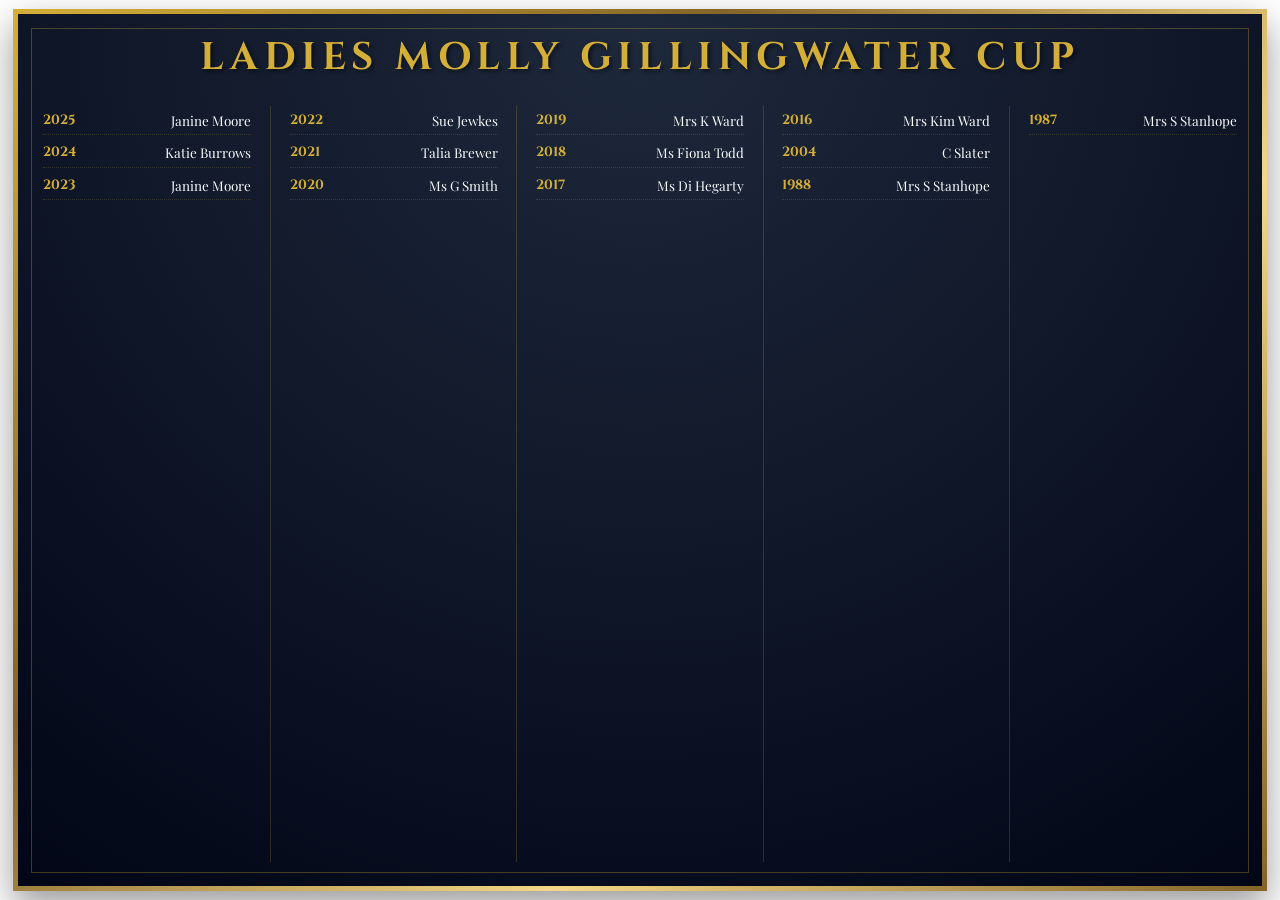
<file: worpress_images/ladies_molly_gillingwater_cup.html>
<!DOCTYPE html>
<html lang="en">
<head>
<meta charset="UTF-8">
<meta name="viewport" content="width=device-width, initial-scale=1.0">
<title>LADIES MOLLY GILLINGWATER CUP</title>
<style>
  @import url('https://fonts.googleapis.com/css2?family=Cinzel:wght@600;700&family=Playfair+Display:wght@400;600&display=swap');

  body {
    margin: 0;
    padding: 0;
    background-color: #ffffff; /* Template's white space background */
  }

  .signage-wrapper {
    width: 100vw;
    height: 100vh;
    box-sizing: border-box;
    padding: 1vh 1vw;
    background-color: transparent;
  }

  .signage-plaque {
    background: #0f172a;
    background-image: radial-gradient(circle at top center, #1e293b 0%, #020617 100%);
    border: 0.6vh solid #856527;
    border-image: linear-gradient(135deg, #d4af37, #856527, #f3d686, #856527) 1;
    
    width: 100%;
    height: 100%;
    min-height: 94vh;
    
    padding: 2vh 2vw 3vh 2vw; 
    box-sizing: border-box;
    position: relative;
    box-shadow: 0 15px 35px rgba(0, 0, 0, 0.4);
    font-family: 'Playfair Display', serif;
  }

  .signage-plaque::before {
    content: "";
    position: absolute;
    top: 1.5vh; left: 1.5vh; right: 1.5vh; bottom: 1.5vh;
    border: 1px solid rgba(212, 175, 55, 0.3);
    pointer-events: none;
  }

  /* --- HEADER STYLING --- */
  .hb-header {
    text-align: center;
    margin-bottom: 2.5vh; 
    position: relative;
    z-index: 2;
  }

  .hb-title {
    font-family: 'Cinzel', serif;
    color: #d4af37;
    font-size: 3vw; 
    margin: 0 0 0.5vh 0;
    text-transform: uppercase;
    letter-spacing: 0.15em;
    font-weight: 700;
    text-shadow: 2px 2px 4px rgba(0,0,0,0.6);
  }

  /* --- VERTICAL COLUMN LAYOUT --- */
  .hb-grid {
    column-count: 5;
    column-gap: 3vw;
    column-rule: 1px solid rgba(212, 175, 55, 0.2);
    
    position: relative;
    z-index: 2;
    width: 100%;
    
    /* STRICT ROW LIMIT: 
       84vh perfectly fits 24 rows at 3.5vh per row (3.2vh height + 0.3vh margin). 
       Capacity is 5 columns x 24 rows = 120 slots. */
    height: 84vh; 
    overflow: hidden; 
  }

  .hb-row {
    display: flex;
    justify-content: space-between;
    align-items: center;
    
    /* Strict sizing to maintain the 24 row math */
    height: 3.2vh; 
    margin-bottom: 0.3vh;
    border-bottom: 1px dotted rgba(212, 175, 55, 0.2);
    
    break-inside: avoid;
    page-break-inside: avoid;
  }

  .hb-year {
    color: #d4af37;
    font-weight: 700;
    font-family: 'Cinzel', serif;
    font-size: 1.05vw; 
  }

  .hb-name {
    color: #f8fafc;
    font-weight: 400;
    font-size: 1.05vw; 
    text-align: right;
    white-space: nowrap;
    overflow: hidden;
    text-overflow: ellipsis;
    padding-left: 0.5vw;
  }
</style>
</head>
<body>

<div class="signage-wrapper">
  <div class="signage-plaque">
    <div class="hb-header">
      <h1 class="hb-title">LADIES MOLLY GILLINGWATER CUP</h1>
    </div>
    <div class="hb-grid">
          <div class="hb-row">
            <span class="hb-year">2025</span>
            <span class="hb-name">Janine Moore</span>
          </div>
          <div class="hb-row">
            <span class="hb-year">2024</span>
            <span class="hb-name">Katie Burrows</span>
          </div>
          <div class="hb-row">
            <span class="hb-year">2023</span>
            <span class="hb-name">Janine Moore</span>
          </div>
          <div class="hb-row">
            <span class="hb-year">2022</span>
            <span class="hb-name">Sue Jewkes</span>
          </div>
          <div class="hb-row">
            <span class="hb-year">2021</span>
            <span class="hb-name">Talia Brewer</span>
          </div>
          <div class="hb-row">
            <span class="hb-year">2020</span>
            <span class="hb-name">Ms G Smith</span>
          </div>
          <div class="hb-row">
            <span class="hb-year">2019</span>
            <span class="hb-name">Mrs K Ward</span>
          </div>
          <div class="hb-row">
            <span class="hb-year">2018</span>
            <span class="hb-name">Ms Fiona Todd</span>
          </div>
          <div class="hb-row">
            <span class="hb-year">2017</span>
            <span class="hb-name">Ms Di Hegarty</span>
          </div>
          <div class="hb-row">
            <span class="hb-year">2016</span>
            <span class="hb-name">Mrs Kim Ward</span>
          </div>
          <div class="hb-row">
            <span class="hb-year">2004</span>
            <span class="hb-name">C Slater</span>
          </div>
          <div class="hb-row">
            <span class="hb-year">1988</span>
            <span class="hb-name">Mrs S Stanhope</span>
          </div>
          <div class="hb-row">
            <span class="hb-year">1987</span>
            <span class="hb-name">Mrs S Stanhope</span>
          </div>
    </div>
  </div>
</div>

</body>
</html>
</file>
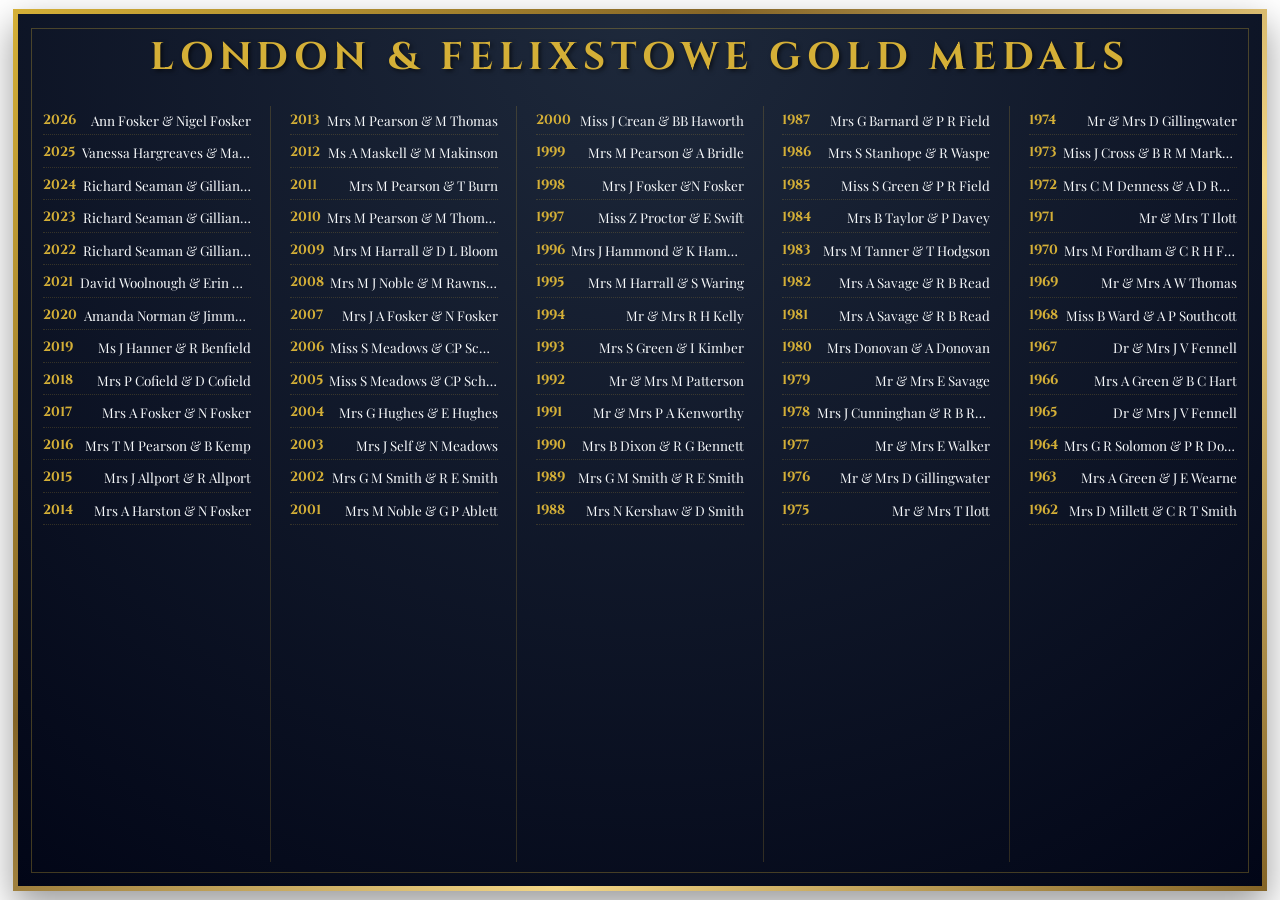
<file: worpress_images/london_felixstowe_gold_medals.html>
<!DOCTYPE html>
<html lang="en">
<head>
<meta charset="UTF-8">
<meta name="viewport" content="width=device-width, initial-scale=1.0">
<title>LONDON & FELIXSTOWE GOLD MEDALS</title>
<style>
  @import url('https://fonts.googleapis.com/css2?family=Cinzel:wght@600;700&family=Playfair+Display:wght@400;600&display=swap');

  body {
    margin: 0;
    padding: 0;
    background-color: #ffffff; /* Template's white space background */
  }

  .signage-wrapper {
    width: 100vw;
    height: 100vh;
    box-sizing: border-box;
    padding: 1vh 1vw;
    background-color: transparent;
  }

  .signage-plaque {
    background: #0f172a;
    background-image: radial-gradient(circle at top center, #1e293b 0%, #020617 100%);
    border: 0.6vh solid #856527;
    border-image: linear-gradient(135deg, #d4af37, #856527, #f3d686, #856527) 1;
    
    width: 100%;
    height: 100%;
    min-height: 94vh;
    
    padding: 2vh 2vw 3vh 2vw; 
    box-sizing: border-box;
    position: relative;
    box-shadow: 0 15px 35px rgba(0, 0, 0, 0.4);
    font-family: 'Playfair Display', serif;
  }

  .signage-plaque::before {
    content: "";
    position: absolute;
    top: 1.5vh; left: 1.5vh; right: 1.5vh; bottom: 1.5vh;
    border: 1px solid rgba(212, 175, 55, 0.3);
    pointer-events: none;
  }

  /* --- HEADER STYLING --- */
  .hb-header {
    text-align: center;
    margin-bottom: 2.5vh; 
    position: relative;
    z-index: 2;
  }

  .hb-title {
    font-family: 'Cinzel', serif;
    color: #d4af37;
    font-size: 3vw; 
    margin: 0 0 0.5vh 0;
    text-transform: uppercase;
    letter-spacing: 0.15em;
    font-weight: 700;
    text-shadow: 2px 2px 4px rgba(0,0,0,0.6);
  }

  /* --- VERTICAL COLUMN LAYOUT --- */
  .hb-grid {
    column-count: 5;
    column-gap: 3vw;
    column-rule: 1px solid rgba(212, 175, 55, 0.2);
    
    position: relative;
    z-index: 2;
    width: 100%;
    
    /* STRICT ROW LIMIT: 
       84vh perfectly fits 24 rows at 3.5vh per row (3.2vh height + 0.3vh margin). 
       Capacity is 5 columns x 24 rows = 120 slots. */
    height: 84vh; 
    overflow: hidden; 
  }

  .hb-row {
    display: flex;
    justify-content: space-between;
    align-items: center;
    
    /* Strict sizing to maintain the 24 row math */
    height: 3.2vh; 
    margin-bottom: 0.3vh;
    border-bottom: 1px dotted rgba(212, 175, 55, 0.2);
    
    break-inside: avoid;
    page-break-inside: avoid;
  }

  .hb-year {
    color: #d4af37;
    font-weight: 700;
    font-family: 'Cinzel', serif;
    font-size: 1.05vw; 
  }

  .hb-name {
    color: #f8fafc;
    font-weight: 400;
    font-size: 1.05vw; 
    text-align: right;
    white-space: nowrap;
    overflow: hidden;
    text-overflow: ellipsis;
    padding-left: 0.5vw;
  }
</style>
</head>
<body>

<div class="signage-wrapper">
  <div class="signage-plaque">
    <div class="hb-header">
      <h1 class="hb-title">LONDON & FELIXSTOWE GOLD MEDALS</h1>
    </div>
    <div class="hb-grid">
          <div class="hb-row">
            <span class="hb-year">2026</span>
            <span class="hb-name">Ann Fosker & Nigel Fosker</span>
          </div>
          <div class="hb-row">
            <span class="hb-year">2025</span>
            <span class="hb-name">Vanessa Hargreaves & Mark Herron</span>
          </div>
          <div class="hb-row">
            <span class="hb-year">2024</span>
            <span class="hb-name">Richard Seaman & Gillian Smith</span>
          </div>
          <div class="hb-row">
            <span class="hb-year">2023</span>
            <span class="hb-name">Richard Seaman & Gillian Smith</span>
          </div>
          <div class="hb-row">
            <span class="hb-year">2022</span>
            <span class="hb-name">Richard Seaman & Gillian Smith</span>
          </div>
          <div class="hb-row">
            <span class="hb-year">2021</span>
            <span class="hb-name">David Woolnough & Erin Woolnough</span>
          </div>
          <div class="hb-row">
            <span class="hb-year">2020</span>
            <span class="hb-name">Amanda Norman & Jimmy Price</span>
          </div>
          <div class="hb-row">
            <span class="hb-year">2019</span>
            <span class="hb-name">Ms J Hanner & R Benfield</span>
          </div>
          <div class="hb-row">
            <span class="hb-year">2018</span>
            <span class="hb-name">Mrs P Cofield & D Cofield</span>
          </div>
          <div class="hb-row">
            <span class="hb-year">2017</span>
            <span class="hb-name">Mrs A Fosker & N Fosker</span>
          </div>
          <div class="hb-row">
            <span class="hb-year">2016</span>
            <span class="hb-name">Mrs T M Pearson & B Kemp</span>
          </div>
          <div class="hb-row">
            <span class="hb-year">2015</span>
            <span class="hb-name">Mrs J Allport & R Allport</span>
          </div>
          <div class="hb-row">
            <span class="hb-year">2014</span>
            <span class="hb-name">Mrs A Harston & N Fosker</span>
          </div>
          <div class="hb-row">
            <span class="hb-year">2013</span>
            <span class="hb-name">Mrs M Pearson & M Thomas</span>
          </div>
          <div class="hb-row">
            <span class="hb-year">2012</span>
            <span class="hb-name">Ms A Maskell & M Makinson</span>
          </div>
          <div class="hb-row">
            <span class="hb-year">2011</span>
            <span class="hb-name">Mrs M Pearson & T Burn</span>
          </div>
          <div class="hb-row">
            <span class="hb-year">2010</span>
            <span class="hb-name">Mrs M Pearson & M Thomas</span>
          </div>
          <div class="hb-row">
            <span class="hb-year">2009</span>
            <span class="hb-name">Mrs M Harrall & D L Bloom</span>
          </div>
          <div class="hb-row">
            <span class="hb-year">2008</span>
            <span class="hb-name">Mrs M J Noble & M Rawnsley</span>
          </div>
          <div class="hb-row">
            <span class="hb-year">2007</span>
            <span class="hb-name">Mrs J A Fosker & N Fosker</span>
          </div>
          <div class="hb-row">
            <span class="hb-year">2006</span>
            <span class="hb-name">Miss S Meadows & CP Schwer</span>
          </div>
          <div class="hb-row">
            <span class="hb-year">2005</span>
            <span class="hb-name">Miss S Meadows & CP Schwer</span>
          </div>
          <div class="hb-row">
            <span class="hb-year">2004</span>
            <span class="hb-name">Mrs G Hughes & E Hughes</span>
          </div>
          <div class="hb-row">
            <span class="hb-year">2003</span>
            <span class="hb-name">Mrs J Self & N Meadows</span>
          </div>
          <div class="hb-row">
            <span class="hb-year">2002</span>
            <span class="hb-name">Mrs G M Smith & R E Smith</span>
          </div>
          <div class="hb-row">
            <span class="hb-year">2001</span>
            <span class="hb-name">Mrs M Noble & G P Ablett</span>
          </div>
          <div class="hb-row">
            <span class="hb-year">2000</span>
            <span class="hb-name">Miss J Crean & BB Haworth</span>
          </div>
          <div class="hb-row">
            <span class="hb-year">1999</span>
            <span class="hb-name">Mrs M Pearson & A Bridle</span>
          </div>
          <div class="hb-row">
            <span class="hb-year">1998</span>
            <span class="hb-name">Mrs J Fosker &N Fosker</span>
          </div>
          <div class="hb-row">
            <span class="hb-year">1997</span>
            <span class="hb-name">Miss Z Proctor & E Swift</span>
          </div>
          <div class="hb-row">
            <span class="hb-year">1996</span>
            <span class="hb-name">Mrs J Hammond & K Hammond</span>
          </div>
          <div class="hb-row">
            <span class="hb-year">1995</span>
            <span class="hb-name">Mrs M Harrall & S Waring</span>
          </div>
          <div class="hb-row">
            <span class="hb-year">1994</span>
            <span class="hb-name">Mr & Mrs R H Kelly</span>
          </div>
          <div class="hb-row">
            <span class="hb-year">1993</span>
            <span class="hb-name">Mrs S Green & I Kimber</span>
          </div>
          <div class="hb-row">
            <span class="hb-year">1992</span>
            <span class="hb-name">Mr & Mrs M Patterson</span>
          </div>
          <div class="hb-row">
            <span class="hb-year">1991</span>
            <span class="hb-name">Mr & Mrs P A Kenworthy</span>
          </div>
          <div class="hb-row">
            <span class="hb-year">1990</span>
            <span class="hb-name">Mrs B Dixon & R G Bennett</span>
          </div>
          <div class="hb-row">
            <span class="hb-year">1989</span>
            <span class="hb-name">Mrs G M Smith & R E Smith</span>
          </div>
          <div class="hb-row">
            <span class="hb-year">1988</span>
            <span class="hb-name">Mrs N Kershaw & D Smith</span>
          </div>
          <div class="hb-row">
            <span class="hb-year">1987</span>
            <span class="hb-name">Mrs G Barnard & P R Field</span>
          </div>
          <div class="hb-row">
            <span class="hb-year">1986</span>
            <span class="hb-name">Mrs S Stanhope & R Waspe</span>
          </div>
          <div class="hb-row">
            <span class="hb-year">1985</span>
            <span class="hb-name">Miss S Green & P R Field</span>
          </div>
          <div class="hb-row">
            <span class="hb-year">1984</span>
            <span class="hb-name">Mrs B Taylor & P Davey</span>
          </div>
          <div class="hb-row">
            <span class="hb-year">1983</span>
            <span class="hb-name">Mrs M Tanner & T Hodgson</span>
          </div>
          <div class="hb-row">
            <span class="hb-year">1982</span>
            <span class="hb-name">Mrs A Savage & R B Read</span>
          </div>
          <div class="hb-row">
            <span class="hb-year">1981</span>
            <span class="hb-name">Mrs A Savage & R B Read</span>
          </div>
          <div class="hb-row">
            <span class="hb-year">1980</span>
            <span class="hb-name">Mrs Donovan & A Donovan</span>
          </div>
          <div class="hb-row">
            <span class="hb-year">1979</span>
            <span class="hb-name">Mr & Mrs E Savage</span>
          </div>
          <div class="hb-row">
            <span class="hb-year">1978</span>
            <span class="hb-name">Mrs J Cunninghan & R B Read</span>
          </div>
          <div class="hb-row">
            <span class="hb-year">1977</span>
            <span class="hb-name">Mr & Mrs E Walker</span>
          </div>
          <div class="hb-row">
            <span class="hb-year">1976</span>
            <span class="hb-name">Mr & Mrs D Gillingwater</span>
          </div>
          <div class="hb-row">
            <span class="hb-year">1975</span>
            <span class="hb-name">Mr & Mrs T Ilott</span>
          </div>
          <div class="hb-row">
            <span class="hb-year">1974</span>
            <span class="hb-name">Mr & Mrs D Gillingwater</span>
          </div>
          <div class="hb-row">
            <span class="hb-year">1973</span>
            <span class="hb-name">Miss J Cross & B R M Markham</span>
          </div>
          <div class="hb-row">
            <span class="hb-year">1972</span>
            <span class="hb-name">Mrs C M Denness & A D Rosser</span>
          </div>
          <div class="hb-row">
            <span class="hb-year">1971</span>
            <span class="hb-name">Mr & Mrs T Ilott</span>
          </div>
          <div class="hb-row">
            <span class="hb-year">1970</span>
            <span class="hb-name">Mrs M Fordham & C R H Farmer</span>
          </div>
          <div class="hb-row">
            <span class="hb-year">1969</span>
            <span class="hb-name">Mr & Mrs A W Thomas</span>
          </div>
          <div class="hb-row">
            <span class="hb-year">1968</span>
            <span class="hb-name">Miss B Ward & A P Southcott</span>
          </div>
          <div class="hb-row">
            <span class="hb-year">1967</span>
            <span class="hb-name">Dr & Mrs J V Fennell</span>
          </div>
          <div class="hb-row">
            <span class="hb-year">1966</span>
            <span class="hb-name">Mrs A Green & B C Hart</span>
          </div>
          <div class="hb-row">
            <span class="hb-year">1965</span>
            <span class="hb-name">Dr & Mrs J V Fennell</span>
          </div>
          <div class="hb-row">
            <span class="hb-year">1964</span>
            <span class="hb-name">Mrs G R Solomon & P R Downing</span>
          </div>
          <div class="hb-row">
            <span class="hb-year">1963</span>
            <span class="hb-name">Mrs A Green & J E Wearne</span>
          </div>
          <div class="hb-row">
            <span class="hb-year">1962</span>
            <span class="hb-name">Mrs D Millett & C R T Smith</span>
          </div>
    </div>
  </div>
</div>

</body>
</html>
</file>
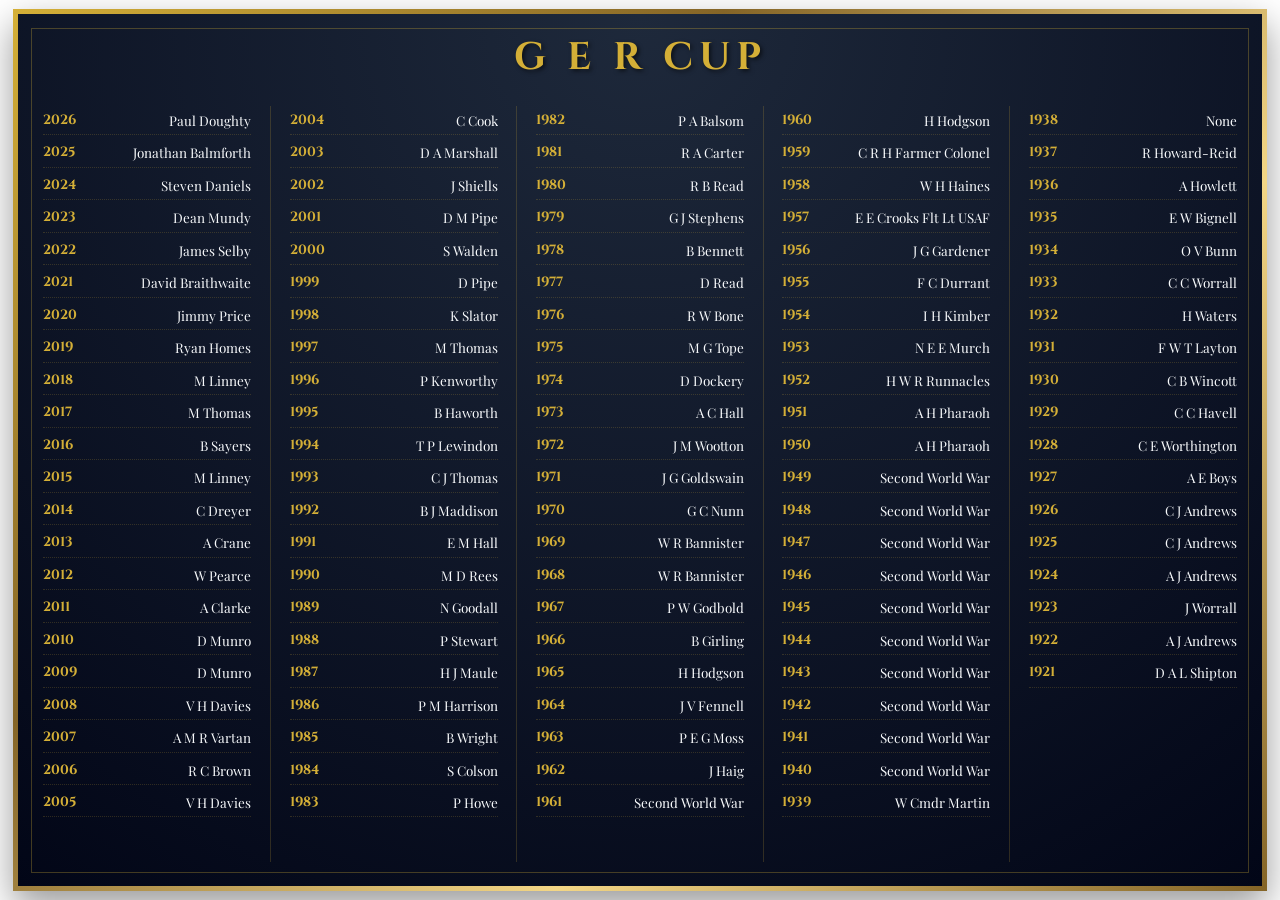
<file: worpress_images/output/g_e_r_cup.html>
<!DOCTYPE html>
<html lang="en">
<head>
<meta charset="UTF-8">
<meta name="viewport" content="width=device-width, initial-scale=1.0">
<title>G E R CUP</title>
<style>
  @import url('https://fonts.googleapis.com/css2?family=Cinzel:wght@600;700&family=Playfair+Display:wght@400;600&display=swap');

  body {
    margin: 0;
    padding: 0;
    background-color: #ffffff; /* Template's white space background */
  }

  .signage-wrapper {
    width: 100vw;
    height: 100vh;
    box-sizing: border-box;
    padding: 1vh 1vw;
    background-color: transparent;
  }

  .signage-plaque {
    background: #0f172a;
    background-image: radial-gradient(circle at top center, #1e293b 0%, #020617 100%);
    border: 0.6vh solid #856527;
    border-image: linear-gradient(135deg, #d4af37, #856527, #f3d686, #856527) 1;
    
    width: 100%;
    height: 100%;
    min-height: 94vh;
    
    padding: 2vh 2vw 3vh 2vw; 
    box-sizing: border-box;
    position: relative;
    box-shadow: 0 15px 35px rgba(0, 0, 0, 0.4);
    font-family: 'Playfair Display', serif;
  }

  .signage-plaque::before {
    content: "";
    position: absolute;
    top: 1.5vh; left: 1.5vh; right: 1.5vh; bottom: 1.5vh;
    border: 1px solid rgba(212, 175, 55, 0.3);
    pointer-events: none;
  }

  /* --- HEADER STYLING --- */
  .hb-header {
    text-align: center;
    margin-bottom: 2.5vh; 
    position: relative;
    z-index: 2;
  }

  .hb-title {
    font-family: 'Cinzel', serif;
    color: #d4af37;
    font-size: 3vw; 
    margin: 0 0 0.5vh 0;
    text-transform: uppercase;
    letter-spacing: 0.15em;
    font-weight: 700;
    text-shadow: 2px 2px 4px rgba(0,0,0,0.6);
  }

  /* --- VERTICAL COLUMN LAYOUT --- */
  .hb-grid {
    column-count: 5;
    column-gap: 3vw;
    column-rule: 1px solid rgba(212, 175, 55, 0.2);
    
    position: relative;
    z-index: 2;
    width: 100%;
    
    /* STRICT ROW LIMIT: 
       84vh perfectly fits 24 rows at 3.5vh per row (3.2vh height + 0.3vh margin). 
       Capacity is 5 columns x 24 rows = 120 slots. */
    height: 84vh; 
    overflow: hidden; 
  }

  .hb-row {
    display: flex;
    justify-content: space-between;
    align-items: center;
    
    /* Strict sizing to maintain the 24 row math */
    height: 3.2vh; 
    margin-bottom: 0.3vh;
    border-bottom: 1px dotted rgba(212, 175, 55, 0.2);
    
    break-inside: avoid;
    page-break-inside: avoid;
  }

  .hb-year {
    color: #d4af37;
    font-weight: 700;
    font-family: 'Cinzel', serif;
    font-size: 1.05vw; 
  }

  .hb-name {
    color: #f8fafc;
    font-weight: 400;
    font-size: 1.05vw; 
    text-align: right;
    white-space: nowrap;
    overflow: hidden;
    text-overflow: ellipsis;
    padding-left: 0.5vw;
  }
</style>
</head>
<body>

<div class="signage-wrapper">
  <div class="signage-plaque">
    <div class="hb-header">
      <h1 class="hb-title">G E R CUP</h1>
    </div>
    <div class="hb-grid">
          <div class="hb-row">
            <span class="hb-year">2026</span>
            <span class="hb-name">Paul Doughty</span>
          </div>
          <div class="hb-row">
            <span class="hb-year">2025</span>
            <span class="hb-name">Jonathan Balmforth</span>
          </div>
          <div class="hb-row">
            <span class="hb-year">2024</span>
            <span class="hb-name">Steven Daniels</span>
          </div>
          <div class="hb-row">
            <span class="hb-year">2023</span>
            <span class="hb-name">Dean Mundy</span>
          </div>
          <div class="hb-row">
            <span class="hb-year">2022</span>
            <span class="hb-name">James Selby</span>
          </div>
          <div class="hb-row">
            <span class="hb-year">2021</span>
            <span class="hb-name">David Braithwaite</span>
          </div>
          <div class="hb-row">
            <span class="hb-year">2020</span>
            <span class="hb-name">Jimmy Price</span>
          </div>
          <div class="hb-row">
            <span class="hb-year">2019</span>
            <span class="hb-name">Ryan Homes</span>
          </div>
          <div class="hb-row">
            <span class="hb-year">2018</span>
            <span class="hb-name">M Linney</span>
          </div>
          <div class="hb-row">
            <span class="hb-year">2017</span>
            <span class="hb-name">M Thomas</span>
          </div>
          <div class="hb-row">
            <span class="hb-year">2016</span>
            <span class="hb-name">B Sayers</span>
          </div>
          <div class="hb-row">
            <span class="hb-year">2015</span>
            <span class="hb-name">M Linney</span>
          </div>
          <div class="hb-row">
            <span class="hb-year">2014</span>
            <span class="hb-name">C Dreyer</span>
          </div>
          <div class="hb-row">
            <span class="hb-year">2013</span>
            <span class="hb-name">A Crane</span>
          </div>
          <div class="hb-row">
            <span class="hb-year">2012</span>
            <span class="hb-name">W Pearce</span>
          </div>
          <div class="hb-row">
            <span class="hb-year">2011</span>
            <span class="hb-name">A Clarke</span>
          </div>
          <div class="hb-row">
            <span class="hb-year">2010</span>
            <span class="hb-name">D Munro</span>
          </div>
          <div class="hb-row">
            <span class="hb-year">2009</span>
            <span class="hb-name">D Munro</span>
          </div>
          <div class="hb-row">
            <span class="hb-year">2008</span>
            <span class="hb-name">V H Davies</span>
          </div>
          <div class="hb-row">
            <span class="hb-year">2007</span>
            <span class="hb-name">A M R Vartan</span>
          </div>
          <div class="hb-row">
            <span class="hb-year">2006</span>
            <span class="hb-name">R C Brown</span>
          </div>
          <div class="hb-row">
            <span class="hb-year">2005</span>
            <span class="hb-name">V H Davies</span>
          </div>
          <div class="hb-row">
            <span class="hb-year">2004</span>
            <span class="hb-name">C Cook</span>
          </div>
          <div class="hb-row">
            <span class="hb-year">2003</span>
            <span class="hb-name">D A Marshall</span>
          </div>
          <div class="hb-row">
            <span class="hb-year">2002</span>
            <span class="hb-name">J Shiells</span>
          </div>
          <div class="hb-row">
            <span class="hb-year">2001</span>
            <span class="hb-name">D M Pipe</span>
          </div>
          <div class="hb-row">
            <span class="hb-year">2000</span>
            <span class="hb-name">S Walden</span>
          </div>
          <div class="hb-row">
            <span class="hb-year">1999</span>
            <span class="hb-name">D Pipe</span>
          </div>
          <div class="hb-row">
            <span class="hb-year">1998</span>
            <span class="hb-name">K Slator</span>
          </div>
          <div class="hb-row">
            <span class="hb-year">1997</span>
            <span class="hb-name">M Thomas</span>
          </div>
          <div class="hb-row">
            <span class="hb-year">1996</span>
            <span class="hb-name">P Kenworthy</span>
          </div>
          <div class="hb-row">
            <span class="hb-year">1995</span>
            <span class="hb-name">B Haworth</span>
          </div>
          <div class="hb-row">
            <span class="hb-year">1994</span>
            <span class="hb-name">T P Lewindon</span>
          </div>
          <div class="hb-row">
            <span class="hb-year">1993</span>
            <span class="hb-name">C J Thomas</span>
          </div>
          <div class="hb-row">
            <span class="hb-year">1992</span>
            <span class="hb-name">B J Maddison</span>
          </div>
          <div class="hb-row">
            <span class="hb-year">1991</span>
            <span class="hb-name">E M Hall</span>
          </div>
          <div class="hb-row">
            <span class="hb-year">1990</span>
            <span class="hb-name">M D Rees</span>
          </div>
          <div class="hb-row">
            <span class="hb-year">1989</span>
            <span class="hb-name">N Goodall</span>
          </div>
          <div class="hb-row">
            <span class="hb-year">1988</span>
            <span class="hb-name">P Stewart</span>
          </div>
          <div class="hb-row">
            <span class="hb-year">1987</span>
            <span class="hb-name">H J Maule</span>
          </div>
          <div class="hb-row">
            <span class="hb-year">1986</span>
            <span class="hb-name">P M Harrison</span>
          </div>
          <div class="hb-row">
            <span class="hb-year">1985</span>
            <span class="hb-name">B Wright</span>
          </div>
          <div class="hb-row">
            <span class="hb-year">1984</span>
            <span class="hb-name">S Colson</span>
          </div>
          <div class="hb-row">
            <span class="hb-year">1983</span>
            <span class="hb-name">P Howe</span>
          </div>
          <div class="hb-row">
            <span class="hb-year">1982</span>
            <span class="hb-name">P A Balsom</span>
          </div>
          <div class="hb-row">
            <span class="hb-year">1981</span>
            <span class="hb-name">R A Carter</span>
          </div>
          <div class="hb-row">
            <span class="hb-year">1980</span>
            <span class="hb-name">R B Read</span>
          </div>
          <div class="hb-row">
            <span class="hb-year">1979</span>
            <span class="hb-name">G J Stephens</span>
          </div>
          <div class="hb-row">
            <span class="hb-year">1978</span>
            <span class="hb-name">B Bennett</span>
          </div>
          <div class="hb-row">
            <span class="hb-year">1977</span>
            <span class="hb-name">D Read</span>
          </div>
          <div class="hb-row">
            <span class="hb-year">1976</span>
            <span class="hb-name">R W Bone</span>
          </div>
          <div class="hb-row">
            <span class="hb-year">1975</span>
            <span class="hb-name">M G Tope</span>
          </div>
          <div class="hb-row">
            <span class="hb-year">1974</span>
            <span class="hb-name">D Dockery</span>
          </div>
          <div class="hb-row">
            <span class="hb-year">1973</span>
            <span class="hb-name">A C Hall</span>
          </div>
          <div class="hb-row">
            <span class="hb-year">1972</span>
            <span class="hb-name">J M Wootton</span>
          </div>
          <div class="hb-row">
            <span class="hb-year">1971</span>
            <span class="hb-name">J G Goldswain</span>
          </div>
          <div class="hb-row">
            <span class="hb-year">1970</span>
            <span class="hb-name">G C Nunn</span>
          </div>
          <div class="hb-row">
            <span class="hb-year">1969</span>
            <span class="hb-name">W R Bannister</span>
          </div>
          <div class="hb-row">
            <span class="hb-year">1968</span>
            <span class="hb-name">W R Bannister</span>
          </div>
          <div class="hb-row">
            <span class="hb-year">1967</span>
            <span class="hb-name">P W Godbold</span>
          </div>
          <div class="hb-row">
            <span class="hb-year">1966</span>
            <span class="hb-name">B Girling</span>
          </div>
          <div class="hb-row">
            <span class="hb-year">1965</span>
            <span class="hb-name">H Hodgson</span>
          </div>
          <div class="hb-row">
            <span class="hb-year">1964</span>
            <span class="hb-name">J V Fennell</span>
          </div>
          <div class="hb-row">
            <span class="hb-year">1963</span>
            <span class="hb-name">P E G Moss</span>
          </div>
          <div class="hb-row">
            <span class="hb-year">1962</span>
            <span class="hb-name">J Haig</span>
          </div>
          <div class="hb-row">
            <span class="hb-year">1961</span>
            <span class="hb-name">Second World War</span>
          </div>
          <div class="hb-row">
            <span class="hb-year">1960</span>
            <span class="hb-name">H Hodgson</span>
          </div>
          <div class="hb-row">
            <span class="hb-year">1959</span>
            <span class="hb-name">C R H Farmer Colonel</span>
          </div>
          <div class="hb-row">
            <span class="hb-year">1958</span>
            <span class="hb-name">W H Haines</span>
          </div>
          <div class="hb-row">
            <span class="hb-year">1957</span>
            <span class="hb-name">E E Crooks Flt Lt USAF</span>
          </div>
          <div class="hb-row">
            <span class="hb-year">1956</span>
            <span class="hb-name">J G Gardener</span>
          </div>
          <div class="hb-row">
            <span class="hb-year">1955</span>
            <span class="hb-name">F C Durrant</span>
          </div>
          <div class="hb-row">
            <span class="hb-year">1954</span>
            <span class="hb-name">I H Kimber</span>
          </div>
          <div class="hb-row">
            <span class="hb-year">1953</span>
            <span class="hb-name">N E E Murch</span>
          </div>
          <div class="hb-row">
            <span class="hb-year">1952</span>
            <span class="hb-name">H W R Runnacles</span>
          </div>
          <div class="hb-row">
            <span class="hb-year">1951</span>
            <span class="hb-name">A H Pharaoh</span>
          </div>
          <div class="hb-row">
            <span class="hb-year">1950</span>
            <span class="hb-name">A H Pharaoh</span>
          </div>
          <div class="hb-row">
            <span class="hb-year">1949</span>
            <span class="hb-name">Second World War</span>
          </div>
          <div class="hb-row">
            <span class="hb-year">1948</span>
            <span class="hb-name">Second World War</span>
          </div>
          <div class="hb-row">
            <span class="hb-year">1947</span>
            <span class="hb-name">Second World War</span>
          </div>
          <div class="hb-row">
            <span class="hb-year">1946</span>
            <span class="hb-name">Second World War</span>
          </div>
          <div class="hb-row">
            <span class="hb-year">1945</span>
            <span class="hb-name">Second World War</span>
          </div>
          <div class="hb-row">
            <span class="hb-year">1944</span>
            <span class="hb-name">Second World War</span>
          </div>
          <div class="hb-row">
            <span class="hb-year">1943</span>
            <span class="hb-name">Second World War</span>
          </div>
          <div class="hb-row">
            <span class="hb-year">1942</span>
            <span class="hb-name">Second World War</span>
          </div>
          <div class="hb-row">
            <span class="hb-year">1941</span>
            <span class="hb-name">Second World War</span>
          </div>
          <div class="hb-row">
            <span class="hb-year">1940</span>
            <span class="hb-name">Second World War</span>
          </div>
          <div class="hb-row">
            <span class="hb-year">1939</span>
            <span class="hb-name">W Cmdr Martin</span>
          </div>
          <div class="hb-row">
            <span class="hb-year">1938</span>
            <span class="hb-name">None</span>
          </div>
          <div class="hb-row">
            <span class="hb-year">1937</span>
            <span class="hb-name">R Howard-Reid</span>
          </div>
          <div class="hb-row">
            <span class="hb-year">1936</span>
            <span class="hb-name">A Howlett</span>
          </div>
          <div class="hb-row">
            <span class="hb-year">1935</span>
            <span class="hb-name">E W Bignell</span>
          </div>
          <div class="hb-row">
            <span class="hb-year">1934</span>
            <span class="hb-name">O V Bunn</span>
          </div>
          <div class="hb-row">
            <span class="hb-year">1933</span>
            <span class="hb-name">C C Worrall</span>
          </div>
          <div class="hb-row">
            <span class="hb-year">1932</span>
            <span class="hb-name">H Waters</span>
          </div>
          <div class="hb-row">
            <span class="hb-year">1931</span>
            <span class="hb-name">F W T Layton</span>
          </div>
          <div class="hb-row">
            <span class="hb-year">1930</span>
            <span class="hb-name">C B Wincott</span>
          </div>
          <div class="hb-row">
            <span class="hb-year">1929</span>
            <span class="hb-name">C C Havell</span>
          </div>
          <div class="hb-row">
            <span class="hb-year">1928</span>
            <span class="hb-name">C E Worthington</span>
          </div>
          <div class="hb-row">
            <span class="hb-year">1927</span>
            <span class="hb-name">A E Boys</span>
          </div>
          <div class="hb-row">
            <span class="hb-year">1926</span>
            <span class="hb-name">C J Andrews</span>
          </div>
          <div class="hb-row">
            <span class="hb-year">1925</span>
            <span class="hb-name">C J Andrews</span>
          </div>
          <div class="hb-row">
            <span class="hb-year">1924</span>
            <span class="hb-name">A J Andrews</span>
          </div>
          <div class="hb-row">
            <span class="hb-year">1923</span>
            <span class="hb-name">J Worrall</span>
          </div>
          <div class="hb-row">
            <span class="hb-year">1922</span>
            <span class="hb-name">A J Andrews</span>
          </div>
          <div class="hb-row">
            <span class="hb-year">1921</span>
            <span class="hb-name">D A L Shipton</span>
          </div>
    </div>
  </div>
</div>

</body>
</html>
</file>
